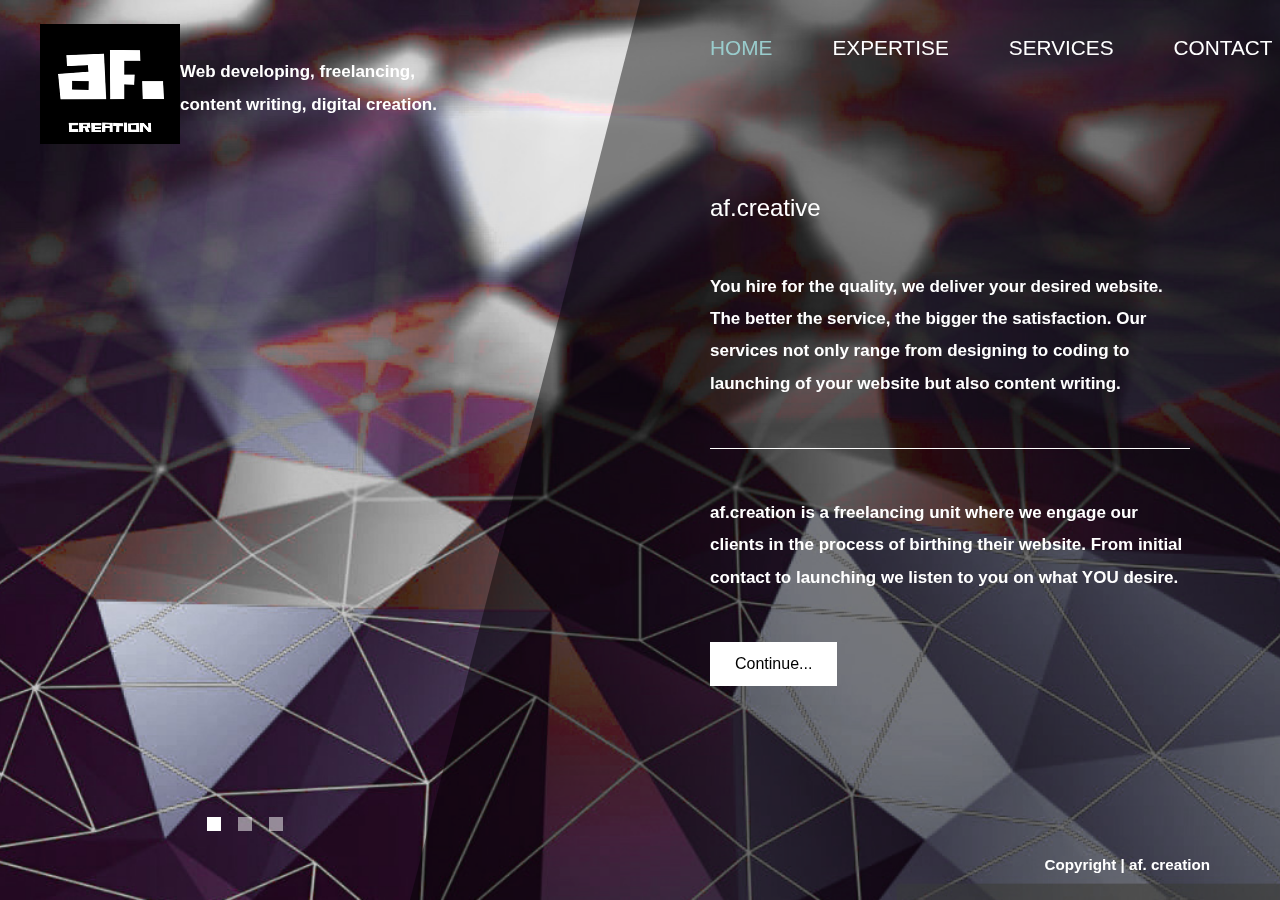
<file: index.html>
<!DOCTYPE html>
<html lang="en">

<head>
    <meta charset="UTF-8">
    <meta name="viewport" content="width=device-width, initial-scale=1.0">
    <meta http-equiv="X-UA-Compatible" content="ie=edge">
    <title>af.creation</title>
    <link href="https://fonts.googleapis.com/css?family=Open+Sans:300,400" rel="stylesheet" /> <!-- https://fonts.google.com/ -->
    <link href="css/bootstrap.min.css" rel="stylesheet" /> <!-- https://getbootstrap.com/ -->
    <link href="fontawesome/css/all.min.css" rel="stylesheet" /> <!-- https://fontawesome.com/ -->
    <link href="css/templatemo-diagoona.css" rel="stylesheet" />
<!--

TemplateMo 550 Diagoona

https://templatemo.com/tm-550-diagoona

-->
</head>

<body>
    <div class="tm-container">        
        <div>
            <div class="tm-row pt-4">
                <div class="tm-col-left">
                    <div class="tm-site-header media">
                        <i class="tm-log"> <img src= "img/tm-log.png"> </i>
                        <div class="media-body">
                            
                            <p class="tm-slogon"><br> Web developing, freelancing, <br> content writing, digital creation.</p>
                        </div>        
                    </div>
                </div>
                <div class="tm-col-right">
                    <nav class="navbar navbar-expand-lg" id="tm-main-nav">
                        <button class="navbar-toggler toggler-example mr-0 ml-auto" type="button" 
                            data-toggle="collapse" data-target="#navbar-nav" 
                            aria-controls="navbar-nav" aria-expanded="false" aria-label="Toggle navigation">
                            <span><i class="fas fa-bars"></i></span>
                        </button>
                        <div class="collapse navbar-collapse tm-nav" id="navbar-nav">
                            <ul class="navbar-nav text-uppercase">
                                <li class="nav-item active">
                                    <a class="nav-link tm-nav-link" href="#">Home <span class="sr-only">(current)</span></a>
                                </li>
                                <li class="nav-item">
                                    <a class="nav-link tm-nav-link" href="about.html">Expertise</a>
                                </li>
                                <li class="nav-item">
                                    <a class="nav-link tm-nav-link" href="services.html">Services</a>
                                </li>                            
                                <li class="nav-item">
                                    <a class="nav-link tm-nav-link" href="contact.html">Contact</a>
                                </li>
                            </ul>                            
                        </div>                        
                    </nav>
                </div>
            </div>
            
            <div class="tm-row">
                <div class="tm-col-left"></div>
                <main class="tm-col-right">
                    <section class="tm-content">
                        <h2 class="mb-5 tm-content-title">af.creative</h2>
                        <p class="mb-5">You hire for the quality, we deliver your desired website. The better the service, the bigger the satisfaction. Our services not only range from designing to coding to launching of your website but also content writing.</p>
                        <hr class="mb-5">
                        <p class="mb-5"> af.creation is a freelancing unit where we engage our clients in the process of birthing their website. From initial contact to launching we listen to you on what YOU desire.</p>                        
                        <a href="about.html" class="btn btn-primary">Continue...</a>
                    </section>
                </main>
            </div>
        </div>        

        <div class="tm-row">
            <div class="tm-col-left text-center">            
                <ul class="tm-bg-controls-wrapper">
                    <li class="tm-bg-control active" data-id="0"></li>
                    <li class="tm-bg-control" data-id="1"></li>
                    <li class="tm-bg-control" data-id="2"></li>
                </ul>            
            </div>        
            <div class="tm-col-right tm-col-footer">
                <footer class="tm-site-footer text-right">
                    <p class="mb-0">Copyright | af. creation </footer>
                    
                   <!-- | Design: <a rel="nofollow" target="_parent" href="https://templatemo.com" class="tm-text-link">TemplateMo</a></p>
                </footer> -->
            </div>  
        </div>

        <!-- Diagonal background design -->
        <div class="tm-bg">
            <div class="tm-bg-left"></div>
            <div class="tm-bg-right"></div>
        </div>
    </div>

    <script src="js/jquery-3.4.1.min.js"></script>
    <script src="js/bootstrap.min.js"></script>
    <script src="js/jquery.backstretch.min.js"></script>
    <script src="js/templatemo-script.js"></script>
</body>
</html>
</file>
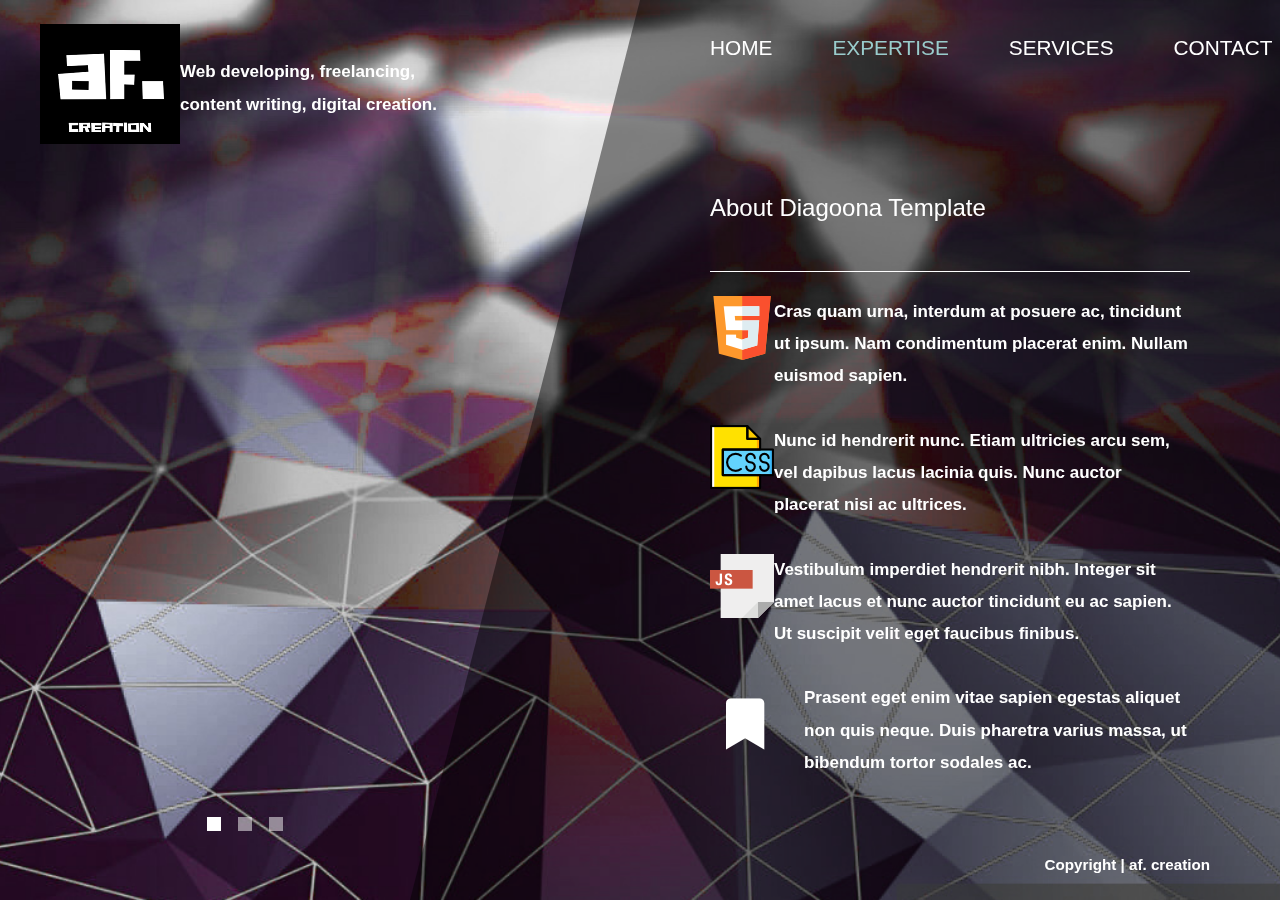
<file: about.html>
<!DOCTYPE html>
<html lang="en">

<head>
    <meta charset="UTF-8">
    <meta name="viewport" content="width=device-width, initial-scale=1.0">
    <meta http-equiv="X-UA-Compatible" content="ie=edge">
    <title>af.creation - About Page</title>
    <link href="https://fonts.googleapis.com/css?family=Open+Sans:300,400" rel="stylesheet" /> <!-- https://fonts.google.com/ -->
    <link href="css/bootstrap.min.css" rel="stylesheet" /> <!-- https://getbootstrap.com/ -->
    <link href="fontawesome/css/all.min.css" rel="stylesheet" /> <!-- https://fontawesome.com/ -->
    <link href="css/templatemo-diagoona.css" rel="stylesheet" />
<!--

TemplateMo 550 Diagoona

https://templatemo.com/tm-550-diagoona

-->
</head>

<body>
    <div class="tm-container">        
        <div>
            <div class="tm-row pt-4">
                <div class="tm-col-left">
                    <div class="tm-site-header media">
                        <i class="tm-log"> <img src= "img/tm-log.png"></i>
                        <div class="media-body">
                            
                            <p class="tm-slogon"><br> Web developing, freelancing, <br> content writing, digital creation.</p>
                        </div>        
                    </div>
                </div>
                <div class="tm-col-right">
                    <nav class="navbar navbar-expand-lg" id="tm-main-nav">
                        <button class="navbar-toggler toggler-example mr-0 ml-auto" type="button" 
                            data-toggle="collapse" data-target="#navbar-nav" 
                            aria-controls="navbar-nav" aria-expanded="false" aria-label="Toggle navigation">
                            <span><i class="fas fa-bars"></i></span>
                        </button>
                        <div class="collapse navbar-collapse tm-nav" id="navbar-nav">
                            <ul class="navbar-nav text-uppercase">
                                <li class="nav-item">
                                    <a class="nav-link tm-nav-link" href="index.html">Home</a>
                                </li>
                                <li class="nav-item active">
                                    <a class="nav-link tm-nav-link" href="about.html">Expertise <span class="sr-only">(current)</span></a>
                                </li>
                                <li class="nav-item">
                                    <a class="nav-link tm-nav-link" href="services.html">Services</a>
                                </li>                            
                                <li class="nav-item">
                                    <a class="nav-link tm-nav-link" href="contact.html">Contact</a>
                                </li>
                            </ul>                            
                        </div>                        
                    </nav>
                </div>
            </div>
            
            <div class="tm-row">
                <div class="tm-col-left"></div>
                <main class="tm-col-right">
                    <section class="tm-content tm-about">
                        <h2 class="mb-5 tm-content-title">About Diagoona Template</h2>
                        <hr class="mb-4">
                        <div class="media my-3">
                            <i class="html5.png"> <img src= "img/html5.png"></i>
                            <div class="media-body">
                                <p>Cras quam urna, interdum at posuere ac, tincidunt ut ipsum. Nam condimentum placerat enim. Nullam euismod sapien.</p>
                            </div> 
                        </div>
                        <div class="media my-3">
                            <i class="css.png"> <img src= "img/css.png"></i>
                            <div class="media-body">
                                <p>Nunc id hendrerit nunc. Etiam ultricies arcu sem, vel dapibus lacus lacinia quis. Nunc auctor placerat nisi ac ultrices.</p>
                            </div> 
                        </div>
                        <div class="media my-3">
                            <i class="js.png"><img src="img/js.png"></i>
                            <div class="media-body">
                                <p>Vestibulum imperdiet hendrerit nibh. Integer sit amet lacus et nunc auctor tincidunt eu ac sapien. Ut suscipit velit eget faucibus finibus.</p>
                            </div> 
                        </div>
                        <div class="media my-3">
                            <i class="fas fa-bookmark fa-3x p-3 mr-4"></i>
                            <div class="media-body">
                                <p>Prasent eget enim vitae sapien egestas aliquet non quis neque. Duis pharetra varius massa, ut bibendum tortor sodales ac.</p>
                            </div> 
                        </div>                        
                    </section>
                </main>
            </div>
        </div>        

        <div class="tm-row">
            <div class="tm-col-left text-center">            
                <ul class="tm-bg-controls-wrapper">
                    <li class="tm-bg-control active" data-id="0"></li>
                    <li class="tm-bg-control" data-id="1"></li>
                    <li class="tm-bg-control" data-id="2"></li>
                </ul>            
            </div>        
            <div class="tm-col-right tm-col-footer">
                <footer class="tm-site-footer text-right">
                    <p class="mb-0">Copyright | af. creation </footer>
                    
                   <!-- | Design: <a rel="nofollow" target="_parent" href="https://templatemo.com" class="tm-text-link">TemplateMo</a></p>
                </footer> -->
            </div>   
        </div>        

        <!-- Diagonal background design -->
        <div class="tm-bg">
            <div class="tm-bg-left"></div>
            <div class="tm-bg-right"></div>
        </div>
    </div>

    <script src="js/jquery-3.4.1.min.js"></script>
    <script src="js/bootstrap.min.js"></script>
    <script src="js/jquery.backstretch.min.js"></script>
    <script src="js/templatemo-script.js"></script>
</body>
</html>
</file>
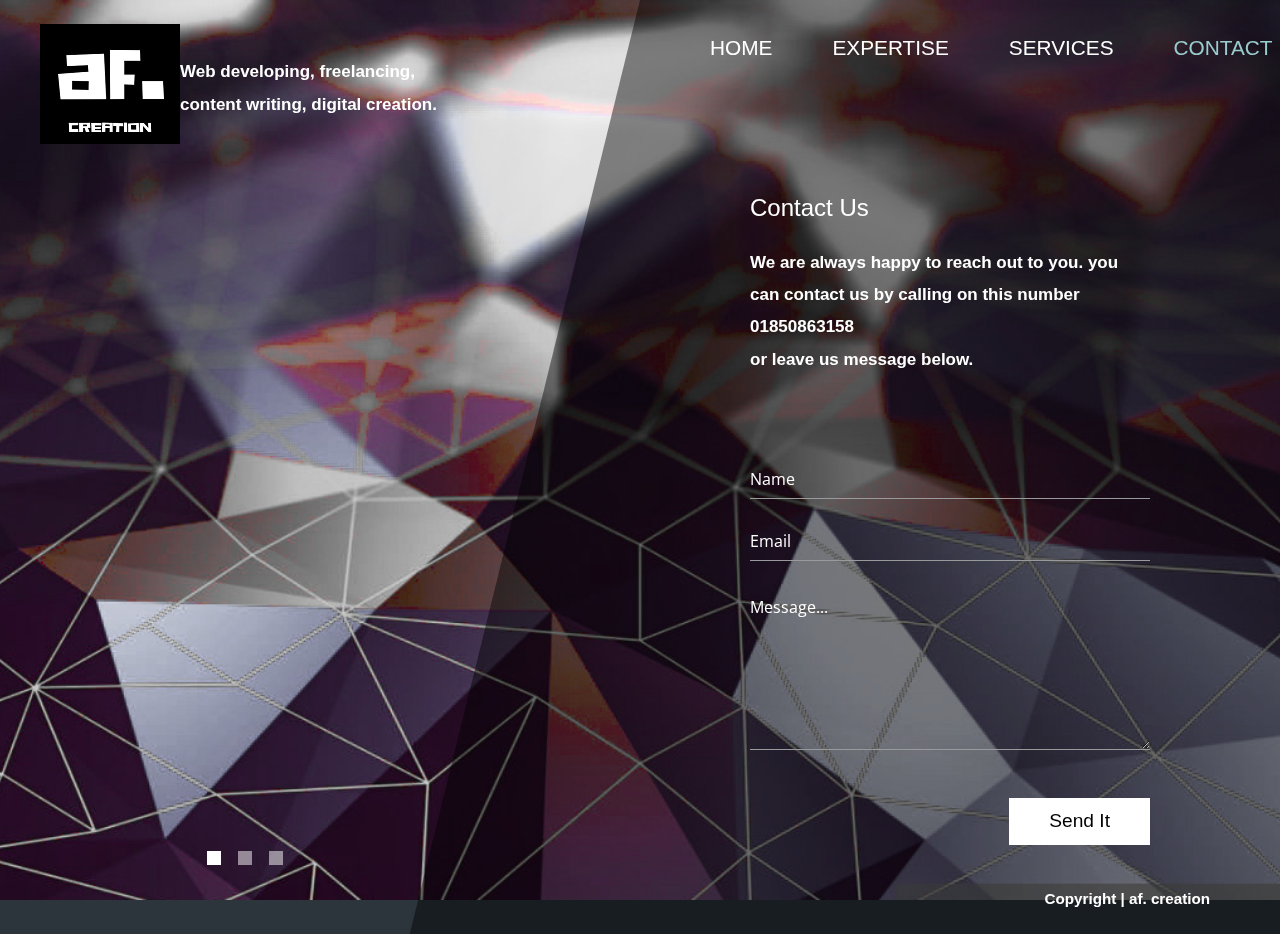
<file: contact.html>
<!DOCTYPE html>
<html lang="en">

<head>
    <meta charset="UTF-8">
    <meta name="viewport" content="width=device-width, initial-scale=1.0">
    <meta http-equiv="X-UA-Compatible" content="ie=edge">
    <title>af.creation - Contact page</title>
    <link href="https://fonts.googleapis.com/css?family=Open+Sans:300,400" rel="stylesheet" /> <!-- https://fonts.google.com/ -->
    <link href="css/bootstrap.min.css" rel="stylesheet" /> <!-- https://getbootstrap.com/ -->
    <link href="fontawesome/css/all.min.css" rel="stylesheet" /> <!-- https://fontawesome.com/ -->
    <link href="css/templatemo-diagoona.css" rel="stylesheet" />
<!--

TemplateMo 550 Diagoona

https://templatemo.com/tm-550-diagoona

-->
</head>
<body>
    <div class="tm-container">
        <div>
            <div class="tm-row pt-4">
                <div class="tm-col-left">
                    <div class="tm-site-header media">
                        <i class="tm-log"> <img src= "img/tm-log.png"></i>
                        <div class="media-body">
                      
                            <p class="tm-slogon"><br> Web developing, freelancing, <br> content writing, digital creation.</p>
                        </div>        
                    </div>
                </div>
                <div class="tm-col-right">
                    <nav class="navbar navbar-expand-lg" id="tm-main-nav">
                        <button class="navbar-toggler toggler-example mr-0 ml-auto" type="button" 
                            data-toggle="collapse" data-target="#navbar-nav" 
                            aria-controls="navbar-nav" aria-expanded="false" aria-label="Toggle navigation">
                            <span><i class="fas fa-bars"></i></span>
                        </button>
                        <div class="collapse navbar-collapse tm-nav" id="navbar-nav">
                            <ul class="navbar-nav text-uppercase">
                                <li class="nav-item">
                                    <a class="nav-link tm-nav-link" href="index.html">Home</a>
                                </li>
                                <li class="nav-item">
                                    <a class="nav-link tm-nav-link" href="about.html">Expertise</a>
                                </li>
                                <li class="nav-item">
                                    <a class="nav-link tm-nav-link" href="services.html">Services</a>
                                </li>                            
                                <li class="nav-item active">
                                    <a class="nav-link tm-nav-link" href="contact.html">Contact <span class="sr-only">(current)</span></a>
                                </li>
                            </ul>                            
                        </div>                        
                    </nav>
                </div>
            </div>
            
            <div class="tm-row">
                <div class="tm-col-left"></div>
                <main class="tm-col-right tm-contact-main"> <!-- Content -->
                    <section class="tm-content tm-contact">
                        <h2 class="mb-4 tm-content-title">Contact Us</h2>
                        <p class="mb-85">We are always happy to reach out to you. you can contact us by calling on this number <br> 01850863158 <br> or leave us message below.</p>
                        <form id="contact-form" action="" method="POST">
                            <div class="form-group mb-4">
                                <input type="text" name="name" class="form-control" placeholder="Name" required="" />
                            </div>
                            <div class="form-group mb-4">
                                <input type="email" name="email" class="form-control" placeholder="Email" required="" />
                            </div>
                            <div class="form-group mb-5">
                                <textarea rows="6" name="message" class="form-control" placeholder="Message..." required=""></textarea>
                            </div>
                            <div class="text-right">
                                <button type="submit" class="btn btn-big btn-primary">Send It</button>
                            </div>
                        </form>
                    </section>
                </main>
            </div>
        </div>        

        <div class="tm-row">
            <div class="tm-col-left text-center">            
                <ul class="tm-bg-controls-wrapper">
                    <li class="tm-bg-control active" data-id="0"></li>
                    <li class="tm-bg-control" data-id="1"></li>
                    <li class="tm-bg-control" data-id="2"></li>
                </ul>            
            </div>        
            <div class="tm-col-right tm-col-footer">
                <footer class="tm-site-footer text-right">
                    <p class="mb-0">Copyright | af. creation </footer>
                    
                   <!-- | Design: <a rel="nofollow" target="_parent" href="https://templatemo.com" class="tm-text-link">TemplateMo</a></p>
                </footer> -->
            </div>  
        </div>

        <div class="tm-bg"> <!-- Diagonal background design -->
            <div class="tm-bg-left"></div>
            <div class="tm-bg-right"></div>
        </div>
    </div>

    <script src="js/jquery-3.4.1.min.js"></script>
    <script src="js/bootstrap.min.js"></script>
    <script src="js/jquery.backstretch.min.js"></script>
    <script src="js/templatemo-script.js"></script>
</body>
</html>
</file>
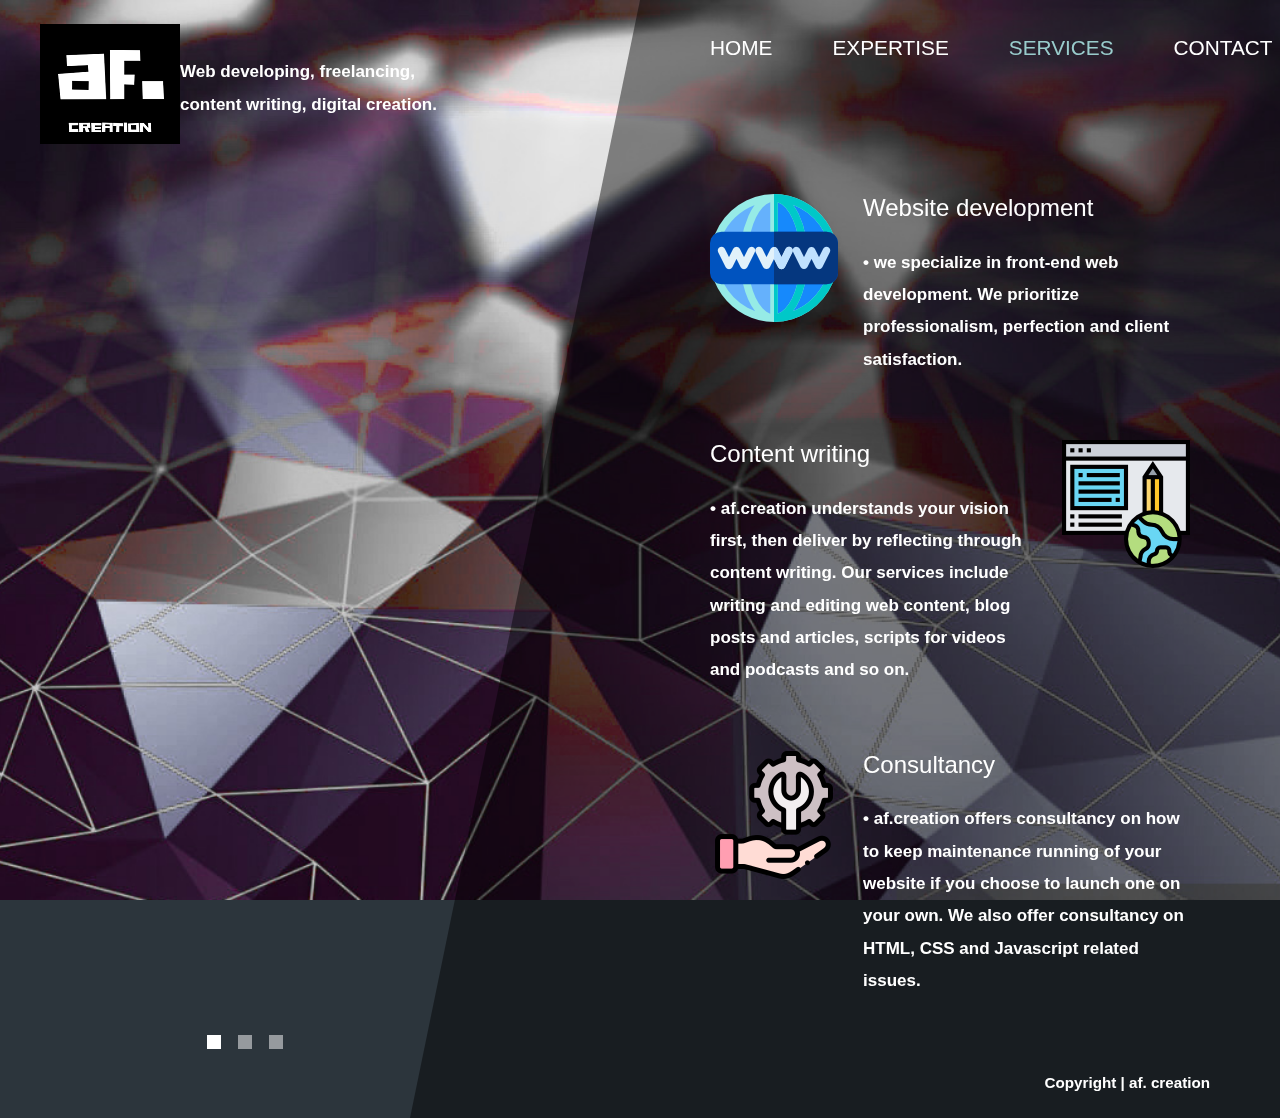
<file: services.html>
<!DOCTYPE html>
<html lang="en">

<head>
    <meta charset="UTF-8">
    <meta name="viewport" content="width=device-width, initial-scale=1.0">
    <meta http-equiv="X-UA-Compatible" content="ie=edge">
    <title>af.creation - Services Page</title>
    <link href="https://fonts.googleapis.com/css?family=Open+Sans:300,400" rel="stylesheet" /> <!-- https://fonts.google.com/ -->
    <link href="css/bootstrap.min.css" rel="stylesheet" /> <!-- https://getbootstrap.com/ -->
    <link href="fontawesome/css/all.min.css" rel="stylesheet" /> <!-- https://fontawesome.com/ -->
    <link href="css/templatemo-diagoona.css" rel="stylesheet" />
<!--

TemplateMo 550 Diagoona

https://templatemo.com/tm-550-diagoona

-->
</head>

<body>
    <div class="tm-container">        
        <div>
            <div class="tm-row pt-4">
                <div class="tm-col-left">
                    <div class="tm-site-header media">
                        <i class="tm-log"> <img src= "img/tm-log.png"></i>
                        <div class="media-body">
                            
                            <p class="tm-slogon"><br> Web developing, freelancing, <br> content writing, digital creation.</p>
                        </div>        
                    </div>
                </div>
                <div class="tm-col-right">
                    <nav class="navbar navbar-expand-lg" id="tm-main-nav">
                        <button class="navbar-toggler toggler-example mr-0 ml-auto" type="button" 
                            data-toggle="collapse" data-target="#navbar-nav" 
                            aria-controls="navbar-nav" aria-expanded="false" aria-label="Toggle navigation">
                            <span><i class="fas fa-bars"></i></span>
                        </button>
                        <div class="collapse navbar-collapse tm-nav" id="navbar-nav">
                            <ul class="navbar-nav text-uppercase">
                                <li class="nav-item">
                                    <a class="nav-link tm-nav-link" href="index.html">Home</a>
                                </li>
                                <li class="nav-item">
                                    <a class="nav-link tm-nav-link" href="about.html">Expertise</a>
                                </li>
                                <li class="nav-item active">
                                    <a class="nav-link tm-nav-link" href="services.html">Services <span class="sr-only">(current)</span></a>
                                </li>                            
                                <li class="nav-item">
                                    <a class="nav-link tm-nav-link" href="contact.html">Contact</a>
                                </li>
                            </ul>                            
                        </div>                        
                    </nav>
                </div>
            </div>
            
            <div class="tm-row">
                <div class="tm-col-left"></div>
                <main class="tm-col-right">
                    <section class="tm-content">
                        <div class="media my-3 mb-5 tm-service-media tm-service-media-img-l">
                            <img src="img/services-1.png" alt="Image" class="tm-service-img">
                            <div class="media-body tm-service-text">
                                <h2 class="mb-4 tm-content-title">Website development</h2>
                                <p>• we specialize in front-end web development. We prioritize professionalism, perfection and client satisfaction.</p>
                            </div> 
                        </div>
                        <div class="media my-3 mb-5 tm-service-media">                            
                            <div class="media-body tm-service-text">
                                <h2 class="mb-4 tm-content-title">Content writing</h2>
                                <p>• af.creation understands your vision first, then deliver by reflecting through content writing. Our services include writing and editing web content, blog posts and articles, scripts for videos and podcasts and so on. </p>
                            </div> 
                            <img src="img/services-2.png" alt="Image" class="tm-service-img-r">
                        </div>
                        <div class="media my-3 tm-service-media tm-service-media-img-l">
                            <img src="img/services-3.png" alt="Image" class="tm-service-img">
                            <div class="media-body tm-service-text">
                                <h2 class="mb-4 tm-content-title">Consultancy</h2>                    
                                <p>• af.creation offers consultancy on how to keep maintenance running of your website if you choose to launch one on your own. We also offer consultancy on HTML, CSS and Javascript related issues.  </p>
                            </div> 
                        </div>                      
                    </section>
                </main>
            </div>
        </div>        

        <div class="tm-row">
            <div class="tm-col-left text-center">            
                <ul class="tm-bg-controls-wrapper">
                    <li class="tm-bg-control active" data-id="0"></li>
                    <li class="tm-bg-control" data-id="1"></li>
                    <li class="tm-bg-control" data-id="2"></li>
                </ul>            
            </div>        
            <div class="tm-col-right tm-col-footer">
                <footer class="tm-site-footer text-right">
                    <p class="mb-0">Copyright | af. creation </footer>
                    
                   <!-- | Design: <a rel="nofollow" target="_parent" href="https://templatemo.com" class="tm-text-link">TemplateMo</a></p>
                </footer> -->
            </div>  
        </div>        

        <!-- Diagonal background design -->
        <div class="tm-bg">
            <div class="tm-bg-left"></div>
            <div class="tm-bg-right"></div>
        </div>
    </div>

    <script src="js/jquery-3.4.1.min.js"></script>
    <script src="js/bootstrap.min.js"></script>
    <script src="js/jquery.backstretch.min.js"></script>
    <script src="js/templatemo-script.js"></script>
</body>

</html>
</file>
<file: css/templatemo-diagoona.css>
/*

TemplateMo 550 Diagoona

https://templatemo.com/tm-550-diagoona

*/

body {
    font-family: 'cursive', Arial, Zapf Chancery;
    font-size: 17px;
    font-weight: 900;
    overflow-x: hidden;
    color: white;
    background-color: #2C353C;
}

a { 
    transition: all 0.3s ease; 
    text-decoration: none;
}

ul { padding: 0; }
a:hover { text-decoration: none; }
button:focus { outline: none; }
p { line-height: 1.9; }
.tm-logo { 
    background-image: url(../img/tm-log.png);
    	
    margin-right: 20px; }
.tm-slogan { 
	font-size: 1.8rem;
	}

/* Navigation */
.navbar-toggler {
    padding: 8px 15px;
    border: 0;
    border-radius: 0;
    transform: skewX(-15deg);
    background-color: rgba(0,0,0,0.5);
    color: white;    
}

.navbar-toggler i { transform: skewX(15deg); }

.navbar-expand-lg {
    padding-left: 0;
    padding-right: 0;
}

.navbar-expand-lg .navbar-nav .nav-link { padding: 0; }

.navbar-expand-lg .navbar-nav .tm-nav-link {
    font-size: 1.3rem;
    font-weight: 400;
    color: white;    
    padding-bottom: 30px;    
}

.nav-item { margin-right: 60px; }

.nav-item:last-child { margin-right: 0; }

.nav-item.active .tm-nav-link,
.nav-item:hover .tm-nav-link {
    color: #9CC;
}

/* Page Background */
.tm-bg {
    position: absolute;
    left: 0;
    right: 0;
    width: 100%;
    height: 100%;
    display: flex;
    z-index: -1000;
	
}

.tm-bg-left,
.tm-bg-right {
    position: relative;
    width: 50%;
    height: 100%;
	opacity: 0.9;
}

.tm-bg-right { background-color: rgba(0,0,0,0.5); }

.tm-bg-left {
    border-right: 230px solid rgba(0,0,0,0.5);
    border-top: 100vh solid transparent;
}

.tm-bg-controls-wrapper {
    display: inline-block;
    margin-left: -150px;
}

.tm-bg-control {
    display: inline-block;
    width: 14px;
    height: 14px;
    background-color: rgba(255,255,255,0.5);
    margin: 6px;
    cursor: pointer;
}

.tm-bg-control.active,
.tm-bg-control:hover {
    background-color: white;
}

.tm-container {
    width: 100%;
    height: 100%;
    min-height: 100vh;
    position: relative;
    display: flex;
    flex-direction: column;
    justify-content: space-between;  
}

.tm-row { display: flex; }

.tm-col-left {
    width: 50%;
    height: 100%;
    padding-left: 40px;  
    padding-right: 40px;
}

.tm-col-right {
    width: 50%;
    height: 100%;
    padding-left: 70px;
    padding-right: 70px;
}

.tm-content {
    max-width: 660px;
    margin-top: 50px;
    padding-right: 20px;
}

.tm-about { max-width: 525px; }

::-webkit-scrollbar {
    -webkit-appearance: none;
    width: 10px;
}
  
::-webkit-scrollbar-thumb {
    border-radius: 5px;
    background-color: rgba(255,255,255,.8);
    box-shadow: 0 0 1px rgba(255,255,255,.8);
}

.tm-content-title { font-size: 1.5rem; }
hr { border-top: 1px solid white; }

.btn {
    padding: 10px 25px;
    border-radius: 0;
}

.btn-big {
    padding: 9px 40px;
    font-size: 1.2rem;;
}

.btn-primary {
    background-color: white;
    color: black;
    border: 0;
}

.btn-primary:hover {
    background-color: #9CC;
    color: black;
}

.tm-site-footer {
    padding: 40px 0 20px;
    max-width: 660px;
    font-size: 0.95rem;
}

.tm-col-footer { padding-left: 0; }
.tm-text-link { color: white; }

.tm-text-link:hover,
.tm-text-link:focus {
    color: #9CC;
}

/* Service */ 
.tm-service-text { max-width: 365px; }
.tm-service-img { margin-right: 25px; }
.tm-service-img-r { margin-left: 25px; }

/* Contact */
.form-control,
textarea {    
    color: white;
    background-color: transparent;
    background-clip: padding-box;
    border: none;
    border-bottom: 1px solid #999A9B;
    border-radius: 0;
    transition: border-color 0.15s ease-in-out, box-shadow 0.15s ease-in-out;
    padding: 10px 0;
    font-family: 'Open Sans', Arial, sans-serif;
    font-size: 1rem;
    font-weight: 400;
    line-height: 1.5;
}

.form-control:focus {
    color: white;
    background-color: transparent;    
    box-shadow: none;
    border-color: #9CC;
    outline: none;
}

.mb-85 { margin-bottom: 85px; }
.tm-contact-main { max-width: 690px; }

.tm-contact {
    max-width: 420px;
    margin-left: auto;
    margin-right: auto;
}

.form-control::-webkit-input-placeholder { color: white; } /* Edge */  
.form-control:-ms-input-placeholder { color: white; } /* Internet Explorer 10-11 */  
.form-control::placeholder { color: white; }

@media (max-width: 1200px) {
    .nav-item { margin-right: 30px; }

    .tm-page-right {
        padding-left: 30px;
        padding-right: 30px;
    }
}

@media (max-width: 992px) {    
    .tm-nav {
        position: absolute;
        background: rgba(0, 0, 0, 0.8);
        color: white;
        top: 44px;
        right: 4px;
    }

    .navbar-expand-lg .navbar-nav .tm-nav-link {
        color: white;
        font-size: 1.1rem;
        padding: 13px 20px;
    }

    .nav-item { margin-right: 0; }

    .nav-item.active .tm-nav-link,
    .nav-item:hover .tm-nav-link {
        color: #9CC;
    }

    .tm-content { margin-top: 20px; }
    .tm-site-footer { padding-top: 40px; }
    .tm-col-left { width: 40%; }

    .tm-col-right {
        width: 60%;
        padding-left: 100px;
        padding-right: 30px;
    }
    
    .tm-col-footer { padding-left: 0; }
}

@media (max-width: 768px) {
    .tm-row { flex-direction: column; }

    .tm-col-left,
    .tm-col-right,
    .tm-bg-left,
    .tm-bg-right {
        width: 100%;
    }

    #tm-main-nav {
        position: fixed;
        top: 50px;
        right: 40px;
        padding-bottom: 0;
    }  
    
    .tm-bg { flex-direction: column; }

    .tm-bg-left {
        height: 200px;        
        border-bottom: 50px solid rgba(0,0,0,0.5);
        border-right: 0;
        border-top: 0;
    }

    .tm-bg-right { height: calc(100% - 200px); }

    .tm-bg-controls-wrapper {
        margin-left: 0;
        margin-top: 50px;
    }

    .tm-content {
        max-height: none;
        margin-top: 40px;
    }

    .tm-col-right {
        padding-top: 40px;
        padding-left: 30px;
    }

    .tm-col-footer {
        padding-left: 10px;
        padding-right: 10px;
    }
}

@media (max-width: 460px) {
    .tm-logo { margin-right: 15px; }
    .tm-sitename { font-size: 1.8rem; }
    .tm-slogon { font-size: 0.8rem; }
}

@media (max-width: 450px), (min-width: 768px) and (max-width: 830px), (min-width: 992px) and (max-width: 1040px) {
    .tm-service-media { flex-direction: column; }
    .tm-service-media-img-l { flex-direction: column-reverse; }
    .tm-service-text { margin-top: 20px; }
    .tm-service-img { margin-right: 0; }
    .tm-service-img-r { margin-left: 0; }
}
</file>
